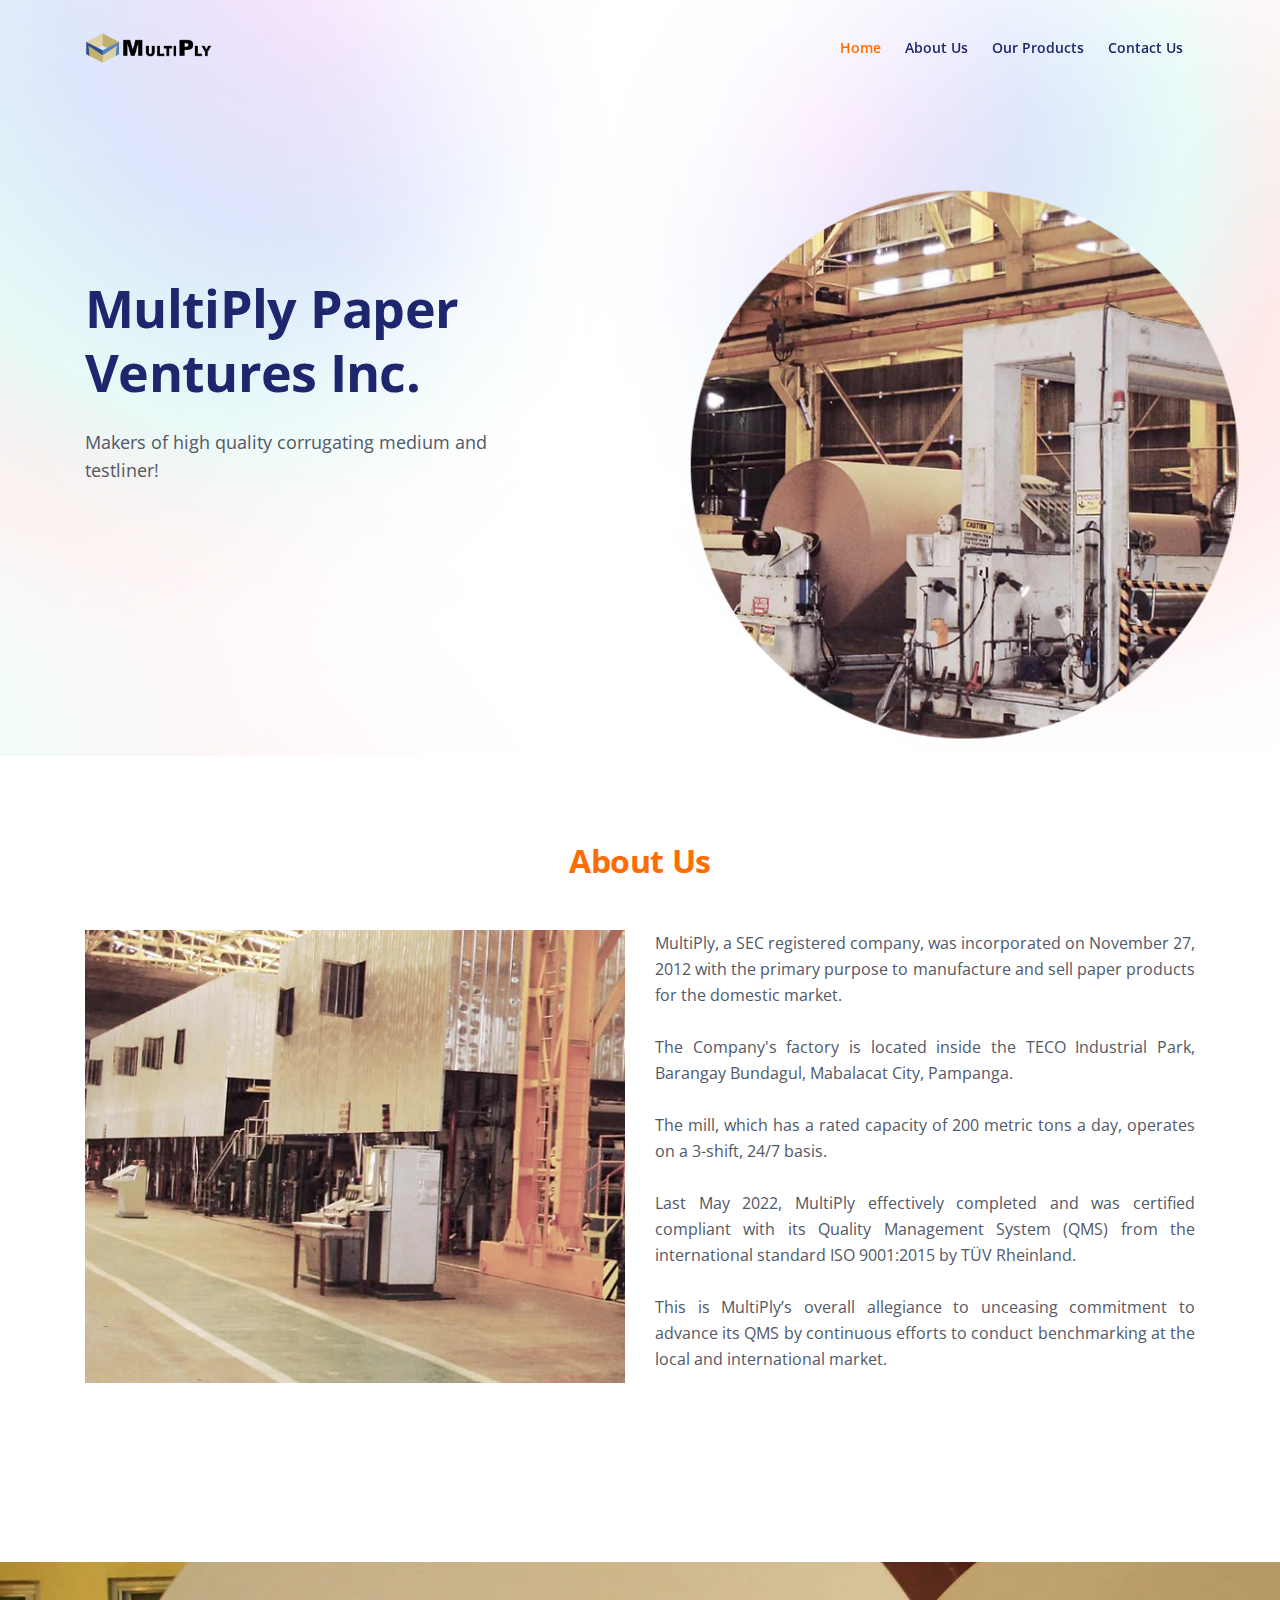
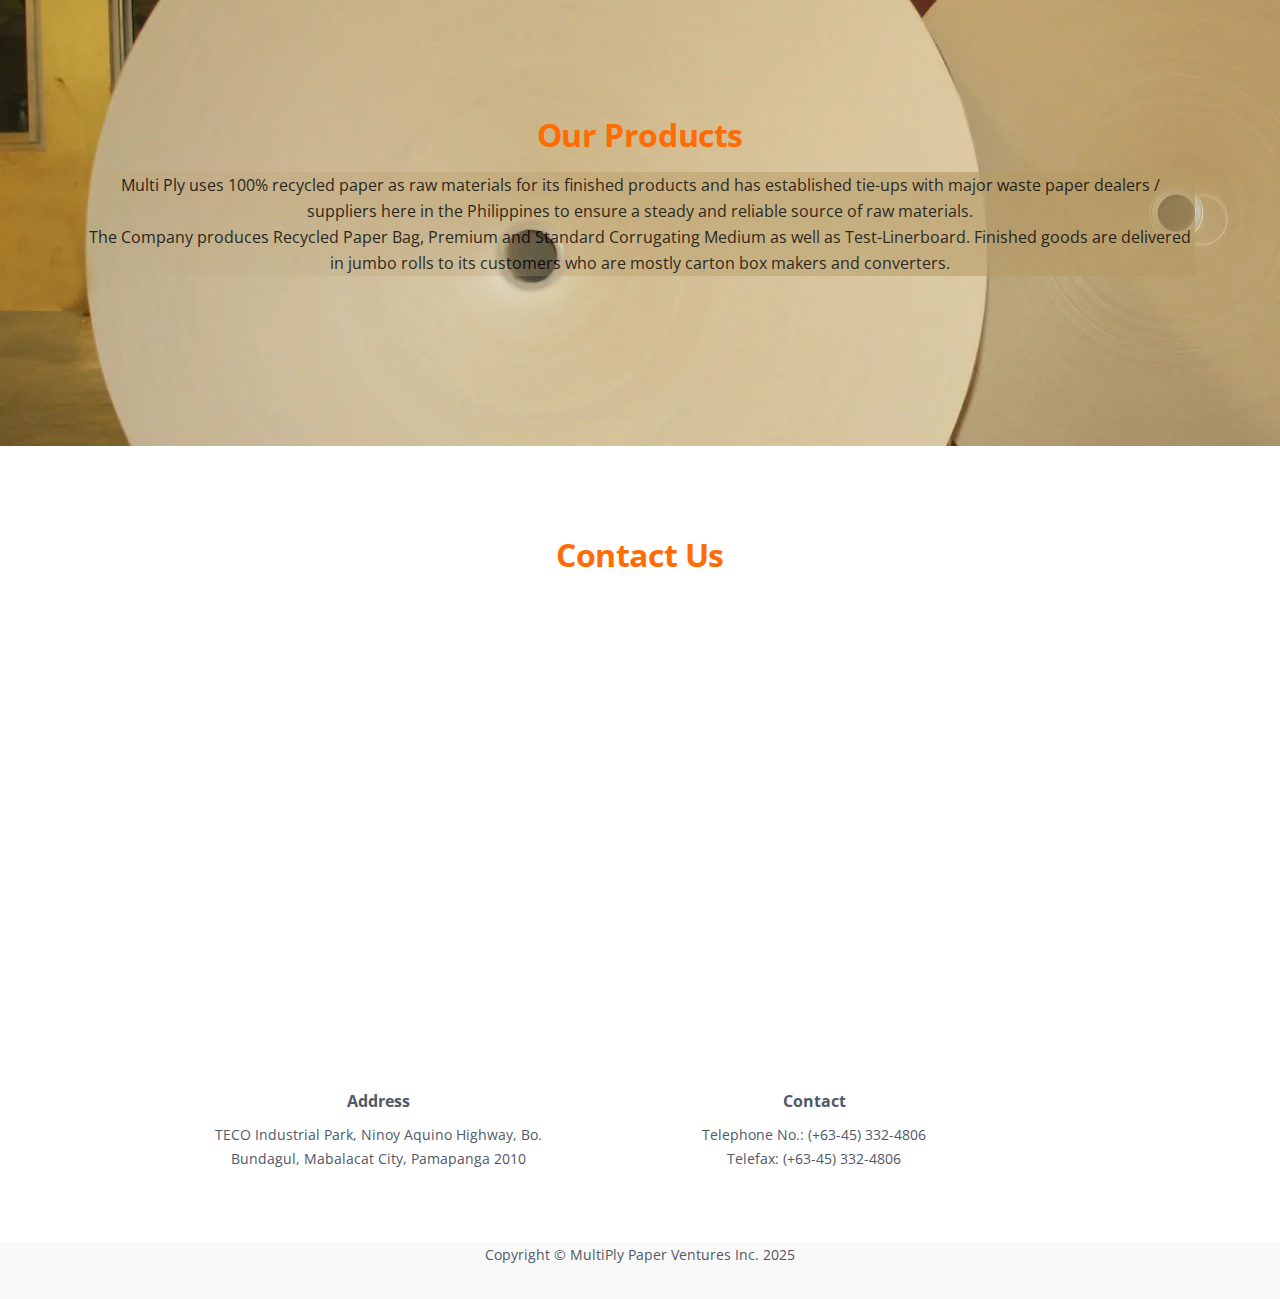
<file: index.html>
<!DOCTYPE html>
<html lang="en">
    <head>
        <meta charset="utf-8">
        <meta name="viewport" content="width=device-width, initial-scale=1, shrink-to-fit=no">
        
        <!-- SEO Meta Tags -->
        <meta name="description" content="MPPVI Website">
        <meta name="author" content="TECO ICTD">

        <!-- OG Meta Tags to improve the way the post looks when you share the page on Facebook, Twitter, LinkedIn -->
        <meta property="og:site_name" content="" /> <!-- website name -->
        <meta property="og:site" content="" /> <!-- website link -->
        <meta property="og:title" content=""/> <!-- title shown in the actual shared post -->
        <meta property="og:description" content="" /> <!-- description shown in the actual shared post -->
        <meta property="og:image" content="" /> <!-- image link, make sure it's jpg -->
        <meta property="og:url" content="" /> <!-- where do you want your post to link to -->
        <meta name="twitter:card" content="summary_large_image"> <!-- to have large image post format in Twitter -->

        <!-- Webpage Title -->
        <title>MultiPly Paper Ventures Inc.</title>
        
        <!-- Styles -->
        <link href="https://fonts.googleapis.com/css2?family=Open+Sans:ital,wght@0,400;0,600;0,700;1,400;1,600&display=swap" rel="stylesheet">
        <link href="css/bootstrap.css" rel="stylesheet">
        <link href="css/fontawesome-all.css" rel="stylesheet">
        <link href="css/swiper.css" rel="stylesheet">
        <link href="css/magnific-popup.css" rel="stylesheet">
        <link href="css/styles.css" rel="stylesheet">
        
        <!-- Favicon  -->
        <link rel="icon" href="images/ico.png">
    </head>
    <body data-spy="scroll" data-target=".fixed-top">
        
        <!-- Navigation -->
        <nav class="navbar navbar-expand-lg fixed-top navbar-light">
            <div class="container">
                
                <!-- Text Logo - Use this if you don't have a graphic logo -->
                <!-- <a class="navbar-brand logo-text page-scroll" href="index.html">Name</a> -->

                <!-- Image Logo -->
                <a class="navbar-brand logo-image" href="index.html"><img src="images/mppvi2.png" alt="alternative"></a> 

                <button class="navbar-toggler p-0 border-0" type="button" data-toggle="offcanvas">
                    <span class="navbar-toggler-icon"></span>
                </button>

                <div class="navbar-collapse offcanvas-collapse" id="navbarsExampleDefault">
                    <ul class="navbar-nav ml-auto">
                        <li class="nav-item">
                            <a class="nav-link page-scroll" href="#header">Home <span class="sr-only">(current)</span></a>
                        </li>
                        <li class="nav-item">
                            <a class="nav-link page-scroll" href="#intro">About Us</a>
                        </li>
                        <li class="nav-item">
                            <a class="nav-link page-scroll" href="#features">Our Products</a>
                        </li>
                        <li class="nav-item">
                            <a class="nav-link page-scroll" href="#details">Contact Us</a>
                        </li>
                        <!-- <li class="nav-item dropdown">
                            <a class="nav-link dropdown-toggle" href="#" id="dropdown01" data-toggle="dropdown" aria-haspopup="true" aria-expanded="false">Drop</a>
                            <div class="dropdown-menu" aria-labelledby="dropdown01">
                                <a class="dropdown-item page-scroll" href="article.html">Article Details</a>
                                <div class="dropdown-divider"></div>
                                <a class="dropdown-item page-scroll" href="terms.html">Terms Conditions</a>
                                <div class="dropdown-divider"></div>
                                <a class="dropdown-item page-scroll" href="privacy.html">Privacy Policy</a>
                            </div>
                        </li>-->
                    </ul>
                    <!-- <span class="nav-item">
                        <a class="btn-solid-sm page-scroll" href="sign-up.html">Start selling</a>
                    </span>  -->
                </div> <!-- end of navbar-collapse -->
            </div> <!-- end of container -->
        </nav> <!-- end of navbar -->
        <!-- end of navigation -->


        <!-- Header -->
        <header id="header" class="header">
            <div class="container">
                <div class="row">
                    <div class="col-lg-5">
                        <div class="text-container">
                            <h1 class="h1-large">MultiPly Paper Ventures Inc.</h1>
                            <p class="p-large">Makers of high quality corrugating medium and testliner!</p>
                            <!-- <a class="btn-solid-lg" href="sign-up.html">Sign up for free</a>
                            <a class="btn-outline-lg page-scroll" href="#intro">Discover</a> -->
                        </div> <!-- end of text-container -->
                    </div> <!-- end of col -->
                    <div class="col-lg-7">
                        <div class="image-container">
                            <img class="img-fluid" src="images/home.png" alt="alternative">
                        </div> <!-- end of image-container -->
                    </div> <!-- end of col -->
                </div> <!-- end of row -->
            </div> <!-- end of container -->
        </header> <!-- end of header -->
        <!-- end of header -->




        <!-- Introduction -->
        <div id="intro" class="basic-1">
            <div class="container">
                <h2 class="text-center" style="color: #ff6c02 !important;">About Us</h2>
                <div class="row mt-5">
                    <div class="col-lg-6">
                        <img class="img-fluid" src="images/about.png" alt="alternative">
                    </div> <!-- end of col -->
                    <div class="col-lg-6">
                        <div class="text-container mt-0" >
                            
                            <p style="text-align: justify;">MultiPly, a SEC registered company, was incorporated on November 27, 2012 with the primary purpose to manufacture and sell paper products for the domestic market. <br><br>
                            The Company's factory is located inside the TECO Industrial Park, Barangay Bundagul, Mabalacat City, Pampanga. <br><br>
                            The mill, which has a rated capacity of 200 metric tons a day, operates on a 3-shift, 24/7 basis. <br><br>
                            Last May 2022, MultiPly effectively completed and was certified compliant with its Quality Management System (QMS) from the international standard ISO 9001:2015 by TÜV Rheinland.  <br><br>
                            This is MultiPly’s overall allegiance to unceasing commitment to advance its QMS by continuous efforts to conduct benchmarking at the local and international market. </p>
                            <!-- <a class="btn-solid-reg" href="sign-up.html">Sign up</a> -->
                        </div> <!-- end of text-container -->
                    </div> <!-- end of col -->
                </div> <!-- end of row -->
            </div> <!-- end of container -->
        </div> <!-- end of basic-1 -->
        <!-- end of introduction -->


        <!-- Features -->
        <div id="features" class="cards-1">
            <div style="width: 100%; height: 100%; position:relative;top:0;left: 0;"></div>
            <div class="container">
                <div class="row">
                    <div class="col-lg-12 " style="color: #ff6c02 !important;">
                        <h2 class="h2-heading" style="color: #ff6c02 !important;">Our Products</h2>
                        <p class="p-heading" style="color: #000000 !important;background-image: linear-gradient(45deg, transparent, #b69b66);">Multi Ply uses 100% recycled paper as raw materials for its finished products and has established tie-ups
                            with major waste paper dealers / suppliers here in the Philippines to ensure a steady and reliable source of raw materials.
                        <br>
                        The Company produces Recycled Paper Bag, Premium and Standard Corrugating Medium as well as Test-Linerboard. 
                        Finished goods are delivered in jumbo rolls to its customers who are mostly carton box makers and converters.
                    </p>
                    </div> <!-- end of col -->
                </div> <!-- end of row -->
            </div> <!-- end of container -->
        </div> <!-- end of cards-1 -->
        <!-- end of features -->


        <!-- Details 1 -->
        <div id="details" class="footer" style="background: none !important;">
            <div class="container">
                <div class="row mb-4">
                    <div class="col-lg-12 text-center mb-4">
                        <h2 class="h2-heading"  style="color: #ff6c02 !important;">Contact Us</h2>
                        
                    </div> 
                    <div class="col-lg-12">
                        <iframe src="https://www.google.com/maps/embed?pb=!1m14!1m8!1m3!1d1924.8277667682044!2d120.60789800000002!3d15.232006!3m2!1i1024!2i768!4f13.1!3m3!1m2!1s0x3396ed2aa21b39d5%3A0xcce65c5449612455!2sMULTI%20PLY%20PAPER%20VENTURES%2C%20INC.!5e0!3m2!1sen!2sph!4v1678874151186!5m2!1sen!2sph" width="100%" height="450" style="border:0;" allowfullscreen="" loading="lazy" referrerpolicy="no-referrer-when-downgrade"></iframe>    
                    </div>
                </div> <!-- end of row -->
                <div class="row">
                    <div class="col-lg-12 text-center">
                        <div class="footer-col first">
                            <h6>Address</h6>
                            <p class="p-small">TECO Industrial Park, Ninoy Aquino Highway, Bo. Bundagul, Mabalacat City, Pamapanga 2010</p>
                        </div> <!-- end of footer-col -->
                        <div class="footer-col second">
                            <h6>Contact</h6>
                            <ul class="list-unstyled li-space-lg p-small">
                                <li>Telephone No.: (+63-45) 332-4806</li>
                                <li>Telefax: (+63-45) 332-4806</li>
                                <!-- <li>Mail: <a class="page-scroll" href="#header">Home</a>, <a class="page-scroll" href="#intro">Intro</a>, <a class="page-scroll" href="#features">Features</a>, <a class="page-scroll" href="#details">Details</a></li> -->
                            </ul>
                        </div> <!-- end of footer-col -->
                        <!-- <div class="footer-col third"> -->
                            <!-- <span class="fa-stack">
                                <a href="https://www.facebook.com/MultiPlyPaperCareers?mibextid=ZbWKwL">
                                    <i class="fas fa-circle fa-stack-2x"></i>
                                    <i class="fab fa-facebook-f fa-stack-1x"></i>
                                </a>
                            </span>
                            <span class="fa-stack">
                                <a href="#your-link">
                                    <i class="fas fa-circle fa-stack-2x"></i>
                                    <i class="fab fa-linkedin fa-stack-1x"></i>
                                </a>
                            </span>
                            <span class="fa-stack">
                                <a href="#your-link">
                                    <i class="fas fa-circle fa-stack-2x"></i>
                                    <i class="fab fa-pinterest-p fa-stack-1x"></i>
                                </a>
                            </span>
                            <span class="fa-stack">
                                <a href="#your-link">
                                    <i class="fas fa-circle fa-stack-2x"></i>
                                    <i class="fab fa-instagram fa-stack-1x"></i>
                                </a>
                            </span>
                            <p class="p-small">Nam aliquam sem et tortor cons <a href="mailto:contact@site.com"><strong>contact@site.com</strong></a></p> -->
                        <!-- </div>  -->
                        <!-- end of footer-col -->
                    </div>
                </div> <!-- end of row -->
            </div> <!-- end of container -->
        </div> <!-- end of cards-1 -->
        <!-- end of details 1 -->




        <!-- Copyright -->
        <div class="copyright">
            <div class="container">
                <div class="row">
                    <div class="col-lg-12">
                        <p class="p-small">Copyright © MultiPly Paper Ventures Inc. 2025</p>
                    </div> <!-- end of col -->
                </div> <!-- enf of row -->
            </div> <!-- end of container -->
        </div> <!-- end of copyright --> 
        <!-- end of copyright -->
        
            
        <!-- Scripts -->
        <script src="js/jquery.min.js"></script> <!-- jQuery for Bootstrap's JavaScript plugins -->
        <script src="js/bootstrap.min.js"></script> <!-- Bootstrap framework -->
        <script src="js/jquery.easing.min.js"></script> <!-- jQuery Easing for smooth scrolling between anchors -->
        <script src="js/jquery.magnific-popup.js"></script> <!-- Magnific Popup for lightboxes -->
        <script src="js/swiper.min.js"></script> <!-- Swiper for image and text sliders -->
        <script src="js/scripts.js"></script> <!-- Custom scripts -->
    </body>
</html>
</file>
<file: css/styles.css>
/* Description: Master CSS file */

/*****************************************
Table Of Contents:
- General Styles
- Navigation
- Header
- Customers
- Introduction
- Features
- Details 1
- Details Lightbox
- Details 2
- Details 3
- Testimonials
- Newsletter
- Footer
- Copyright
- Back To Top Button
- Extra pages
- Media Queries
******************************************/

/*****************************************
Colors:
- Buttons - orange #ff6c02
- Headings text - navy blue #1e266d
- Body text - dark gray #515867
- Backgrounds - light gray #f9f9f9
******************************************/


/**************************/
/*     General Styles     */
/**************************/
body,
html {
    width: 100%;
	height: 100%;
}

body, p {
	color: #515867; 
	font: 400 1rem/1.625rem "Open Sans", sans-serif;
}

h1 {
	color: #1e266d;
	font-weight: 700;
	font-size: 2.5rem;
	line-height: 3.125rem;
	letter-spacing: -0.5px;
}

h2 {
	color: #1e266d;
	font-weight: 700;
	font-size: 2rem;
	line-height: 2.625rem;
	letter-spacing: -0.4px;
}

h3 {
	color: #1e266d;
	font-weight: 700;
	font-size: 1.75rem;
	line-height: 2.375rem;
	letter-spacing: -0.4px;
}

h4 {
	color: #1e266d;
	font-weight: 700;
	font-size: 1.5rem;
	line-height: 2.125rem;
	letter-spacing: -0.4px;
}

h5 {
	color: #1e266d;
	font-weight: 700;
	font-size: 1.25rem;
	line-height: 1.75rem;
}

h6 {
	color: #1e266d;
	font-weight: 700;
	font-size: 1rem;
	line-height: 1.5rem;
}

.h1-large {
	font-size: 2.75rem;
	line-height: 3.5rem;
	letter-spacing: -0.7px;
}

.p-large {
	font-size: 1.125rem;
	line-height: 1.75rem;
}

.p-small {
	font-size: 0.875rem;
	line-height: 1.5rem;
}

.testimonial-text {
	font-style: italic;
}

.testimonial-author {
	font-weight: 600;
	font-size: 1rem;
	line-height: 1.5rem;
}

/* .li-space-lg li {
	margin-bottom: 0.5rem;
} */

a {
	color: #515867;
	text-decoration: underline;
}

a:hover {
	color: #515867;
	text-decoration: underline;
}

.no-line {
	text-decoration: none;
}

.no-line:hover {
	text-decoration: none;
}

.read-more {
	font-weight: 600;
	font-size: 0.875rem;
	line-height: 1.5rem;
}

.read-more .fas {
	margin-left: 0.625rem;
	font-size: 1rem;
	vertical-align: -8%;
}

.blue {
	color: #1d79fb;
}

.bg-gray {
	background-color: #f9f9f9;
}

.section-divider {
	display: inline-block;
	width: 100%;
	height: 1px;
	border: none;
	background-color: #d0dae2;
}

.section-title {
	display: inline-block;
	margin-bottom: 0.75rem;
	padding: 0.375rem 1.25rem;
	border-radius: 20px;
	background-color: #fff0e2;
	color: #ff6c02;
	font-weight: 600;
	font-size: 0.75rem;
	line-height: 1.125rem;
}

.btn-solid-reg {
	display: inline-block;
	padding: 1.375rem 2.25rem 1.375rem 2.25rem;
	border: 1px solid #ff6c02;
	border-radius: 32px;
	background-color: #ff6c02;
	color: #ffffff;
	font-weight: 600;
	font-size: 0.875rem;
	line-height: 0;
	text-decoration: none;
	transition: all 0.2s;
}

.btn-solid-reg:hover {
	border: 1px solid #ff6c02;
	background-color: transparent;
	color: #ff6c02; /* needs to stay here because of the color property of a tag */
	text-decoration: none;
}

.btn-solid-lg {
	display: inline-block;
	padding: 1.625rem 2.625rem 1.625rem 2.625rem;
	border: 1px solid #ff6c02;
	border-radius: 32px;
	background-color: #ff6c02;
	color: #ffffff;
	font-weight: 600;
	font-size: 0.875rem;
	line-height: 0;
	text-decoration: none;
	transition: all 0.2s;
}

.btn-solid-lg:hover {
	border: 1px solid #ff6c02;
	background-color: transparent;
	color: #ff6c02; /* needs to stay here because of the color property of a tag */
	text-decoration: none;
}

.btn-solid-sm {
	display: inline-block;
	padding: 1rem 1.5rem 1rem 1.5rem;
	border: 1px solid #ff6c02;
	border-radius: 32px;
	background-color: #ff6c02;
	color: #ffffff;
	font-weight: 600;
	font-size: 0.875rem;
	line-height: 0;
	text-decoration: none;
	transition: all 0.2s;
}

.btn-solid-sm:hover {
	border: 1px solid #ff6c02;
	background-color: transparent;
	color: #ff6c02;
	text-decoration: none;
}

.btn-outline-reg {
	display: inline-block;
	padding: 1.375rem 2.25rem 1.375rem 2.25rem;
	border: 1px solid #ff6c02;
	border-radius: 32px;
	background-color: transparent;
	color: #ff6c02;
	font-weight: 600;
	font-size: 0.875rem;
	line-height: 0;
	text-decoration: none;
	transition: all 0.2s;
}

.btn-outline-reg:hover {
	background-color: #ff6c02;
	color: #ffffff;
	text-decoration: none;
}

.btn-outline-lg {
	display: inline-block;
	padding: 1.625rem 2.625rem 1.625rem 2.625rem;
	border: 1px solid #ff6c02;
	border-radius: 32px;
	background-color: transparent;
	color: #ff6c02;
	font-weight: 600;
	font-size: 0.875rem;
	line-height: 0;
	text-decoration: none;
	transition: all 0.2s;
}

.btn-outline-lg:hover {
	background-color: #ff6c02;
	color: #ffffff;
	text-decoration: none;
}

.btn-outline-sm {
	display: inline-block;
	padding: 1rem 1.5rem 1rem 1.5rem;
	border: 1px solid #ff6c02;
	border-radius: 32px;
	background-color: transparent;
	color: #ff6c02;
	font-weight: 600;
	font-size: 0.875rem;
	line-height: 0;
	text-decoration: none;
	transition: all 0.2s;
}

.btn-outline-sm:hover {
	background-color: #ff6c02;
	color: #ffffff;
	text-decoration: none;
}

.form-group {
	position: relative;
	margin-bottom: 1.25rem;
}

.label-control {
	position: absolute;
	top: 0.875rem;
	left: 1.625rem;
	color: #7d838a;
	opacity: 1;
	font-size: 0.875rem;
	line-height: 1.375rem;
	cursor: text;
	transition: all 0.2s ease;
}

.form-control-input:focus + .label-control,
.form-control-input.notEmpty + .label-control,
.form-control-textarea:focus + .label-control,
.form-control-textarea.notEmpty + .label-control {
	top: 0.125rem;
	color: #515867;
	opacity: 1;
	font-size: 0.75rem;
	font-weight: 700;
}

.form-control-input,
.form-control-select {
	display: block; /* needed for proper display of the label in Firefox, IE, Edge */
	width: 100%;
	padding-top: 1.125rem;
	padding-bottom: 0.125rem;
	padding-left: 1.625rem;
	border: 1px solid #cbcbd1;
	border-radius: 32px;
	background-color: #ffffff;
	color: #515867;
	font-size: 0.875rem;
	line-height: 1.875rem;
	transition: all 0.2s;
	-webkit-appearance: none; /* removes inner shadow on form inputs on ios safari */
}

.form-control-select {
	padding-top: 0.5rem;
	padding-bottom: 0.5rem;
	height: 3.25rem;
	color: #7d838a;
}

select {
    /* you should keep these first rules in place to maintain cross-browser behavior */
    -webkit-appearance: none;
	-moz-appearance: none;
	-ms-appearance: none;
    -o-appearance: none;
    appearance: none;
    background-image: url('../images/down-arrow.png');
    background-position: 96% 50%;
    background-repeat: no-repeat;
    outline: none;
}

.form-control-textarea {
	display: block; /* used to eliminate a bottom gap difference between Chrome and IE/FF */
	width: 100%;
	height: 14rem; /* used instead of html rows to normalize height between Chrome and IE/FF */
	padding-top: 1.5rem;
	padding-left: 1.5rem;
	border: 1px solid #cbcbd1;
	border-radius: 2px;
	background-color: #ffffff;
	color: #515867;
	font-size: 0.875rem;
	line-height: 1.5rem;
	transition: all 0.2s;
}

.form-control-input:focus,
.form-control-select:focus,
.form-control-textarea:focus {
	border: 1px solid #a1a1a1;
	outline: none; /* Removes blue border on focus */
}

.form-control-input:hover,
.form-control-select:hover,
.form-control-textarea:hover {
	border: 1px solid #a1a1a1;
}

.checkbox {
	font-size: 0.75rem;
	line-height: 1.25rem;
}

input[type='checkbox'] {
	vertical-align: -10%;
	margin-right: 0.5rem;
}

.form-control-submit-button {
	display: inline-block;
	width: 100%;
	height: 3.25rem;
	border: 1px solid #ff6c02;
	border-radius: 32px;
	background-color: #ff6c02;
	color: #ffffff;
	font-weight: 600;
	font-size: 0.875rem;
	line-height: 0;
	cursor: pointer;
	transition: all 0.2s;
}

.form-control-submit-button:hover {
	border: 1px solid #ff6c02;
	background-color: transparent;
	color: #ff6c02;
}

/* Fade-move Animation For Details Lightbox - Magnific Popup */
/* at start */
.my-mfp-slide-bottom .zoom-anim-dialog {
	opacity: 0;
	transition: all 0.2s ease-out;
	-webkit-transform: translateY(-1.25rem) perspective(37.5rem) rotateX(10deg);
	-ms-transform: translateY(-1.25rem) perspective(37.5rem) rotateX(10deg);
	transform: translateY(-1.25rem) perspective(37.5rem) rotateX(10deg);
}

/* animate in */
.my-mfp-slide-bottom.mfp-ready .zoom-anim-dialog {
	opacity: 1;
	-webkit-transform: translateY(0) perspective(37.5rem) rotateX(0); 
	-ms-transform: translateY(0) perspective(37.5rem) rotateX(0); 
	transform: translateY(0) perspective(37.5rem) rotateX(0); 
}

/* animate out */
.my-mfp-slide-bottom.mfp-removing .zoom-anim-dialog {
	opacity: 0;
	-webkit-transform: translateY(-0.625rem) perspective(37.5rem) rotateX(10deg); 
	-ms-transform: translateY(-0.625rem) perspective(37.5rem) rotateX(10deg); 
	transform: translateY(-0.625rem) perspective(37.5rem) rotateX(10deg); 
}

/* dark overlay, start state */
.my-mfp-slide-bottom.mfp-bg {
	opacity: 0;
	transition: opacity 0.2s ease-out;
}

/* animate in */
.my-mfp-slide-bottom.mfp-ready.mfp-bg {
	opacity: 0.8;
}
/* animate out */
.my-mfp-slide-bottom.mfp-removing.mfp-bg {
	opacity: 0;
}
/* end of fade-move animation for details lightbox - magnific popup */


/**********************/
/*     Navigation     */
/**********************/
.navbar {
	border-bottom: 1px solid #e3e8ec;
	background-color: #ffffff;
	font-weight: 600;
	font-size: 0.875rem;
	line-height: 0.875rem;
}

.navbar .navbar-brand {
	padding-top: 0.25rem;
	padding-bottom: 0.25rem;
}

.navbar .logo-image img {
    width: 129px;
	height: 32px;
}

.navbar .logo-text {
	color: #1e266d;
	font-weight: 700;
	font-size: 2rem;
	line-height: 1rem;
	text-decoration: none;
}

.offcanvas-collapse {
	position: fixed;
	top: 3.25rem; /* adjusts the height between the top of the page and the offcanvas menu */
	bottom: 0;
	left: 100%;
	width: 100%;
	padding-right: 1rem;
	padding-left: 1rem;
	overflow-y: auto;
	visibility: hidden;
	background-color: #ffffff;
	transition: visibility .3s ease-in-out, -webkit-transform .3s ease-in-out;
	transition: transform .3s ease-in-out, visibility .3s ease-in-out;
	transition: transform .3s ease-in-out, visibility .3s ease-in-out, -webkit-transform .3s ease-in-out;
}

.offcanvas-collapse.open {
	visibility: visible;
	-webkit-transform: translateX(-100%);
	transform: translateX(-100%);
}

.navbar .navbar-nav {
	margin-top: 0.75rem;
	margin-bottom: 0.5rem;
}

.navbar .nav-item .nav-link {
	padding-top: 0.625rem;
	padding-bottom: 0.625rem;
	color: #1e266d;
	text-decoration: none;
	transition: all 0.2s ease;
}

.navbar .nav-item.dropdown.show .nav-link,
.navbar .nav-item .nav-link:hover,
.navbar .nav-item .nav-link.active {
	color: #ff6c02;
}

/* Dropdown Menu */
.navbar .dropdown .dropdown-menu {
	animation: fadeDropdown 0.2s; /* required for the fade animation */
}

@keyframes fadeDropdown {
    0% {
        opacity: 0;
    }

    100% {
        opacity: 1;
	}
}

.navbar .dropdown-menu {
	margin-top: 0.5rem;
	margin-bottom: 0.5rem;
	border: none;
	background-color: #ffffff;
}

.navbar .dropdown-item {
	padding-top: 0.5rem;
	padding-bottom: 0.5rem;
	color: #1e266d;
	font-weight: 600;
	font-size: 0.875rem;
	line-height: 0.875rem;
	text-decoration: none;
}

.navbar .dropdown-item:hover {
	background-color: #ffffff;
	color: #ff6c02;
}

.navbar .dropdown-divider {
	width: 100%;
	height: 1px;
	margin: 0.5rem auto 0.5rem auto;
	border: none;
	background-color: #e7e7e7;
}
/* end of dropdown menu */

.navbar .nav-item .btn-solid-sm {
	margin-top: 0.125rem;
	border: 1px solid #1e266d;
	background-color: #1e266d;
}

.navbar .nav-item .btn-solid-sm:hover {
	background-color: transparent;
	color: #1e266d;
}

.navbar .navbar-toggler {
	padding: 0;
	border: none;
	font-size: 1.25rem;
}


/*****************/
/*    Header     */
/*****************/
.header {
	padding-top: 7rem;
	padding-bottom: 2.5rem;
	background: url('../images/header-background.png') center center no-repeat;
	background-size: cover;
	text-align: center;
}

.header .text-container {
	margin-bottom: 4rem;
}

.header .h1-large {
	margin-bottom: 1.5rem;
}

.header .p-large {
	margin-bottom: 2rem;
}

.header .btn-solid-lg {
	margin-right: 0.5rem;
	margin-bottom: 0.75rem;
}


/********************/
/*    Customers     */
/********************/
.slider-1 {
	padding-top: 3.5rem;
	padding-bottom: 3rem;
	text-align: center;
}

.slider-1 h4 {
	margin-bottom: 0.25rem;
	color: #222222;
}

.slider-1 .section-divider {
	margin-bottom: 1rem;
}

.slider-1 .slider-container {
	margin-bottom: 0.5rem;
	padding: 1rem 0;
}


/************************/
/*     Introduction     */
/************************/
.basic-1 {
	padding-top: 5.25rem;
	padding-bottom: 10rem;
}

.basic-1 img {
	margin-bottom: 3.5rem;
}

.basic-1 h2 {
	margin-bottom: 1.5rem;
}

.basic-1 p {
	margin-bottom: 1.875rem;
}


/********************/
/*     Features     */
/********************/
.cards-1 {
	padding-top: 9.5rem;
	padding-bottom: 6.625rem;
	background-color: #cab693;
	background-image: url('../images/products.jpg');
	background-repeat: no-repeat;
	
  /* -webkit-filter: blur(8px);
  filter: blur(8px); */
	
}


.cards-1 .h2-heading {
	margin-bottom: 1rem;
	color: #ffffff;
	text-align: center;
}

.cards-1 .p-heading {
	margin-bottom: 4rem;
	color: #ffffff;
	opacity: 0.8;
	text-align: center;
}

.cards-1 .card {
	margin-bottom: 3rem;
	background-color: transparent;
}

.cards-1 .card-icon-wrapper {
	padding-left: 2rem;
	border-left: 1px solid #ff6c02;
}

.cards-1 .card-icon {
	width: 74px;
	height: 74px;
	border-radius: 50%;
	background-color: #3232a0;
	text-align: center;
}

.cards-1 .card-icon .fas,
.cards-1 .card-icon .far {
	color: #ff6c02;
	font-size: 2rem;
	line-height: 4.625rem;
}

.cards-1 .card-body {
	padding: 0 0 0 2rem;
}

.cards-1 .card-title {
	margin-top: 1.75rem;
	color: #ffffff;
	font-weight: 600;
}

.cards-1 .card-body p {
	margin-bottom: 1.25rem;
	color: #ffffff;
	opacity: 0.8;
}

.cards-1 .read-more {
	color: #ffffff;
}

.cards-1 .read-more .fas {
	color: #ffffff;
}


/*********************/
/*     Details 1     */
/*********************/
.basic-2 {
	padding-top: 9.25rem;
	padding-bottom: 5rem;
	background: url('../images/details-1-background.png') center center no-repeat;
	background-size: cover;
}

.basic-2 h2 {
	margin-bottom: 1.5rem;
}

.basic-2 .intro {
	margin-bottom: 9.5rem;
}

.basic-2 .image-container {
	margin-bottom: 3.75rem;
}

.basic-2 .text-container p {
	margin-bottom: 1.75rem;
}


/****************************/
/*     Details Lightbox     */
/****************************/
.lightbox-basic {
	position: relative;
	max-width: 1150px;
	margin: 2.5rem auto;
	padding: 3rem 1rem;
	background-color: #ffffff;
	text-align: left;
}

.lightbox-basic .image-container {
	margin-bottom: 3rem;
	text-align: center;
}

.lightbox-basic .image-container img {
	border-radius: 8px;
}

.lightbox-basic h3 {
	margin-bottom: 0.5rem;
}

.lightbox-basic hr {
	width: 44px;
	margin-top: 0.125rem;
	margin-bottom: 1rem;
	margin-left: 0;
	height: 2px;
	border: none;
	background-color: #ff6c02;
}

.lightbox-basic h4 {
	margin-top: 1.75rem;
	margin-bottom: 0.625rem;
}

.lightbox-basic .list-unstyled {
	margin-bottom: 1.5rem;
}

.lightbox-basic .list-unstyled .fas {
	font-size: 0.75rem;
	line-height: 1.75rem;
}

.lightbox-basic .list-unstyled .media-body {
	margin-left: 0.375rem;
}

.lightbox-basic .list-unstyled {
	margin-bottom: 1.5rem;
}

/* Action Button */
.lightbox-basic .btn-solid-reg.mfp-close {
	position: relative;
	width: auto;
	height: auto;
	border-color: #ff6c02;
	background-color: #ff6c02;
	color: #ffffff;
	opacity: 1;
	font-weight: 600;
	font-family: "Open Sans";
}

.lightbox-basic .btn-solid-reg.mfp-close:hover {
	background-color: transparent;
	color: #ff6c02;
}
/* end of action Button */

/* Back Button */
.lightbox-basic .btn-outline-reg.mfp-close.as-button {
	position: relative;
	display: inline-block;
	width: auto;
	height: auto;
	margin-left: 0.375rem;
	padding: 1.375rem 2.25rem 1.375rem 2.25rem;
	border: 1px solid #ff6c02;
	background-color: transparent;
	color: #ff6c02;
	opacity: 1;
	font-family: "Open Sans";
}

.lightbox-basic .btn-outline-reg.mfp-close.as-button:hover {
	background-color: #ff6c02;
	color: #ffffff;
}
/* end of back button */

/* Close X Button */
.lightbox-basic button.mfp-close.x-button {
	position: absolute;
	top: -2px;
	right: -2px;
	width: 44px;
	height: 44px;
	color: #555555;
}
/* end of close x button */


/*********************/
/*     Details 2     */
/*********************/
.basic-3 {
	padding-top: 5rem;
	padding-bottom: 5rem;
}

.basic-3 .text-container {
	margin-bottom: 3.75rem;
}

.basic-3 h2 {
	margin-bottom: 1.5rem;
}

.basic-3 .list-unstyled .fas {
	font-size: 0.375rem;
	line-height: 1.625rem;
}

.basic-3 .list-unstyled .media-body {
	margin-left: 0.5rem;
}


/*********************/
/*     Details 3     */
/*********************/
.basic-4 {
	padding-top: 5rem;
	padding-bottom: 9.5rem;
	background: url('../images/details-3-background.png') center center no-repeat;
	background-size: cover;
}

.basic-4 h2 {
	margin-bottom: 1.5rem;
}

.basic-4 .image-container {
	margin-bottom: 3.5rem;
}

.basic-4 p {
	margin-bottom: 1.75rem;
}


/************************/
/*     Testimonials     */
/************************/
.slider-2 {
	padding-top: 9.25rem;
	padding-bottom: 10rem;
	background-color: #040470;
}

.slider-2 .h2-heading {
	margin-bottom: 1rem;
	color: #ffffff;
	text-align: center;
}

.slider-2 .p-heading {
	margin-bottom: 4rem;
	color: #ffffff;
	opacity: 0.8;
	text-align: center;
}

.slider-2 .slider-container {
	position: relative;
}

.slider-2 .swiper-container {
	position: static;
	width: 86%;
}

.slider-2 .swiper-button-prev:focus,
.slider-2 .swiper-button-next:focus {
	/* even if you can't see it chrome you can see it on mobile device */
	outline: none;
}

.slider-2 .swiper-button-prev {
	left: -14px;
	background-image: url("data:image/svg+xml;charset=utf-8,%3Csvg%20xmlns%3D'http%3A%2F%2Fwww.w3.org%2F2000%2Fsvg'%20viewBox%3D'0%200%2028%2044'%3E%3Cpath%20d%3D'M0%2C22L22%2C0l2.1%2C2.1L4.2%2C22l19.9%2C19.9L22%2C44L0%2C22L0%2C22L0%2C22z'%20fill%3D'%23ffffff'%2F%3E%3C%2Fsvg%3E");
	background-size: 18px 28px;
}

.slider-2 .swiper-button-next {
	right: -14px;
	background-image: url("data:image/svg+xml;charset=utf-8,%3Csvg%20xmlns%3D'http%3A%2F%2Fwww.w3.org%2F2000%2Fsvg'%20viewBox%3D'0%200%2028%2044'%3E%3Cpath%20d%3D'M27%2C22L27%2C22L5%2C44l-2.1-2.1L22.8%2C22L2.9%2C2.1L5%2C0L27%2C22L27%2C22z'%20fill%3D'%23ffffff'%2F%3E%3C%2Fsvg%3E");
	background-size: 18px 28px;
}

.slider-2 .card {
	border: none;
	border-radius: 14px;
}

.slider-2 .card-body {
	padding: 2.5rem 1.75rem;
}

.slider-2 .testimonial-text {
	margin-bottom: 1.875rem;
	font-style: italic;
	font-size: 1.125rem;
	line-height: 1.75rem;
}

.slider-2 .testimonial-image {
	display: inline-block;
	width: 70px;
	margin-bottom: 0.875rem;
	border-radius: 50%;
}

.slider-2 .testimonial-author {
	margin-bottom: 0.125rem;
	color: #222222;
	font-weight: 700;
	font-size: 1.125rem;
}


/**********************/
/*     Newsletter     */
/**********************/
.form-1 {
	padding-top: 9.5rem;
	padding-bottom: 8.5rem;
	text-align: center;
}

.form-1 .h2-heading {
	margin-bottom: 0.75rem;
}

.form-1 .p-heading {
	margin-bottom: 3rem;
}

.form-1 .label-control {
	left: 2.125rem;
}

.form-1 .form-control-input {
	padding-top: 1.25rem;
	padding-bottom: 0.25rem;
	padding-left: 2rem;
	border-radius: 32px;
	background-color: #ffffff;
}

.form-1 .form-control-submit-button {
	height: 3.5rem;
}

.form-1 .label-control {
	top: 1rem;
}


/******************/
/*     Footer     */
/******************/
.footer {
	padding-top: 5.5rem;
	padding-bottom: 1.5rem;
	background-color: #f9f9f9;
}

.footer a {
	text-decoration: none;
}

.footer .footer-col {
	margin-bottom: 3rem;
}

.footer h6 {
	margin-bottom: 0.625rem;
	color: #515867;
}

/* .footer .li-space-lg li {
	margin-bottom: 0.375rem;
} */

.footer .footer-col.third .fa-stack {
	width: 2em;
	margin-bottom: 1.25rem;
	margin-right: 0.375rem;
	font-size: 1.375rem;
}

.footer .footer-col.third .fa-stack .fa-stack-2x {
	color: #ffffff;
	transition: all 0.2s ease;
}

.footer .footer-col.third .fa-stack .fa-stack-1x {
    color: #515867;
	transition: all 0.2s ease;
}

.footer .footer-col.third .fa-stack:hover .fa-stack-2x {
    color: #515867;
}

.footer .footer-col.third .fa-stack:hover .fa-stack-1x {
	color: #ffffff;
}


/*********************/
/*     Copyright     */
/*********************/
.copyright {
	padding-bottom: 1rem;
	background-color: #f9f9f9;
	text-align: center;
}

.copyright p,
.copyright a {
	text-decoration: none;
}


/******************************/
/*     Back To Top Button     */
/******************************/
a.back-to-top {
	position: fixed;
	z-index: 999;
	right: 12px;
	bottom: 12px;
	display: none;
	width: 42px;
	height: 42px;
	border-radius: 30px;
	background: #515867 url("../images/up-arrow.png") no-repeat center 47%;
	background-size: 18px 18px;
	text-indent: -9999px;
}

a:hover.back-to-top {
	background-color: #1e266d;
}


/***********************/
/*     Extra Pages     */
/***********************/
.ex-header {
	padding-top: 8.5rem;
	padding-bottom: 4rem;
	background-color: #f9f9f9;
}

.ex-basic-1 .list-unstyled .fas {
	font-size: 0.375rem;
	line-height: 1.625rem;
}

.ex-basic-1 .list-unstyled .media-body {
	margin-left: 0.5rem;
}

.ex-basic-1 .text-box {
	padding: 1.25rem 1.25rem 0.5rem 1.25rem;
	background-color: #f9f9f9;
}

.ex-cards-1 .card {
	border: none;
	background-color: transparent;
}

.ex-cards-1 .card .fa-stack {
	width: 2em;
	font-size: 1.125rem;
}

.ex-cards-1 .card .fa-stack-2x {
	color: #ff6c02;
}

.ex-cards-1 .card .fa-stack-1x {
	color: #ffffff;
	font-weight: 700;
	line-height: 2.125rem;
}

.ex-cards-1 .card .list-unstyled .media-body {
	margin-left: 0.75rem;
}

.ex-cards-1 .card .list-unstyled .media-body h5 {
	margin-top: 0.125rem;
	margin-bottom: 0.375rem;
}

.ex-form-1 .text-box {
	padding: 2.5rem 1.5rem 1.5rem 1.75rem;
	border-radius: 10px;
	background-color: #f9f9f9;
}


/*************************/
/*     Media Queries     */
/*************************/	
/* Min-width 768px */
@media (min-width: 768px) {

	/* Header */
	.header .btn-solid-lg {
		margin-bottom: 0;
	}
	/* end of header */


	/* Newsletter */
	.form-1 .form-group {
		max-width: 20rem;
		display: inline-block;
		vertical-align: top;
	}
	
	.form-1 .form-control-input {
		width: 20rem;
		border-top-right-radius: 0;
		border-bottom-right-radius: 0;
	}

	.form-1 .form-control-submit-button {
		width: 9rem;
		margin-left: -0.375rem;
		border-top-left-radius: 0;
		border-bottom-left-radius: 0;
	}
	/* end of newsletter */


	/* Extra Pages */
	.ex-basic-1 .text-box {
		padding: 1.75rem 2rem 0.875rem 2rem;
	}
	/* end of extra pages */
}
/* end of min-width 768px */


/* Min-width 992px */
@media (min-width: 992px) {
	
	/* General Styles */
	.h2-heading {
		width: 35.25rem;
		margin-right: auto;
		margin-left: auto;
	}

	.p-heading {
		/* width: 34rem; */
		margin-right: auto;
		margin-left: auto;
	}
	/* end of general styles */


	/* Navigation */
	.navbar {
		padding-top: 1.75rem;
		background-color: transparent;
		border-bottom: none;
		transition: all 0.2s;
	}

	.navbar.top-nav-collapse {
		padding-top: 0.5rem;
		padding-bottom: 0.5rem;
		border-bottom: 1px solid #e3e8ec;
		background-color: #ffffff;
	}

	.offcanvas-collapse {
		position: static;
		top: auto;
		bottom: auto;
		left: auto;
		width: auto;
		padding-right: 0;
		padding-left: 0;
		background-color: transparent;
		overflow-y: visible;
		visibility: visible;
	}

	.offcanvas-collapse.open {
		-webkit-transform: none;
		transform: none;
	}

	.navbar .navbar-nav {
		margin-top: 0;
		margin-bottom: 0;
	}
	
	.navbar .nav-item .nav-link {
		padding-right: 0.75rem;
		padding-left: 0.75rem;
	}

	.navbar .dropdown-menu {
		margin-top: 0.25rem;
		box-shadow: 0 3px 3px 1px rgba(0, 0, 0, 0.05);
	}

	.navbar .dropdown-divider {
		width: 90%;
	}

	.navbar .nav-item .btn-solid-sm {
		margin-top: 0;
		margin-left: 1rem;
	}
	/* end of navigation */


	/* Header */
	.header {
		padding-top: 10rem;
		padding-bottom: 7rem;
		text-align: left;
	}

	.header .text-container {
		margin-top: 3.5rem;
	}
	/* end of header */


	/* Customers */
	.slider-1 {
		padding-top: 5rem;
	}
	/* end of customers */


	/* Introduction */
	.basic-1 img {
		margin-bottom: 0;
	}

	.basic-1 .text-container {
		margin-top: 3rem;
	}
	/* end of introduction */


	/* Features */
	.cards-1 .card {
		display: inline-block;
		width: 290px;
		vertical-align: top;
	}
	
	.cards-1 .card:nth-of-type(3n+2) {
		margin-right: 1.5rem;
		margin-left: 1.5rem;
	}
	/* end of features */


	/* Details 1 */
	.basic-2 .image-container {
		margin-bottom: 0;
	}

	.basic-2 .text-container {
		margin-top: 3.75rem;
	}

	.basic-2 h2 {
		margin-right: 2rem;
	}
	/* end of details 1 */


	/* Details Lightbox */
	.lightbox-basic {
		padding: 3rem 3rem;
	}

	.lightbox-basic .image-container {
		margin-bottom: 0;
		text-align: left;
	}
	/* end of details lightbox */


	/* Details 2 */
	.basic-3 .text-container {
		margin-bottom: 0;
	}
	/* end of details 2 */


	/* Details 3 */
	.basic-4 .image-container {
		margin-bottom: 0;
	}

	.basic-4 .text-container {
		margin-top: 3.5rem;
	}
	/* end of details 3 */


	/* Testimonials */
	.slider-2 .swiper-container {
		width: 90%;
	}

	.slider-2 .swiper-button-prev {
		left: 0;
		width: 22px;
		background-size: 22px 34px;
	}
	
	.slider-2 .swiper-button-next {
		right: 0;
		width: 22px;
		background-size: 22px 34px;
	}

	.slider-2 .details {
		display: flex;
		align-items: flex-start;
	}
	
	.slider-2 .text {
		flex-direction: column;
	}

	.slider-2 .testimonial-author {
		margin-top: 0.625rem;
	}
	
	.slider-2 .testimonial-image {
		margin-right: 1.125rem;
		margin-bottom: 0;
	}
	/* end of testimonials */


	/* Footer */
	.footer .footer-col {
		margin-bottom: 2rem;
	}

	.footer .footer-col.first {
		display: inline-block;
		width: 320px;
		margin-right: 1.75rem;
		vertical-align: top;
	}
	
	.footer .footer-col.second {
		display: inline-block;
		width: 320px;
		margin-right: 1.75rem;
		vertical-align: top;
	}
	
	.footer .footer-col.third {
		display: inline-block;
		width: 224px;
		text-align: right;
		vertical-align: top;
	}

	.footer .footer-col.third .fa-stack {
		margin-right: 0;
		margin-left: 0.375rem;
	}
	/* end of footer */


	/* Extra Pages */
	.ex-cards-1 .card {
		display: inline-block;
		width: 296px;
		vertical-align: top;
	}

	.ex-cards-1 .card:nth-of-type(3n+2) {
		margin-right: 1rem;
		margin-left: 1rem;
	}
	/* end of extra pages */
}
/* end of min-width 992px */


/* Min-width 1200px */
@media (min-width: 1200px) {

	/* General Styles */
	.h1-large {
		font-size: 3.25rem;
		line-height: 4rem;
	}
	/* end of general styles */


	/* Header */
	.header {
		/* overflow-x: hidden; */
		padding-top: 10.75rem;
		padding-bottom: 13rem;
	}

	.header .text-container {
		margin-top: 6.5rem;
	}

	.header img {
		position: absolute;
		left: 5rem;
	}
	/* end of header */


	/* Introduction */
	.basic-1 .text-container {
		margin-top: 5rem;
	}
	/* end of introduction */


	/* Features */
	.cards-1 .card {
		width: 320px;
	}
	
	.cards-1 .card:nth-of-type(3n+2) {
		margin-right: 4.375rem;
		margin-left: 4.375rem;
	}
	/* end of features */


	/* Details 1 */
	.basic-2 .intro h2 {
		margin-right: 10rem;
	}

	.basic-2 .text-container {
		margin-top: 6.5rem;
	}
	/* end of details 1 */


	/* Details Lightbox */
	.lightbox-basic .image-container {
		margin-right: 1.5rem;
	}
	/* end of details lightbox */


	/* Details 2 */
	.basic-3 .image-container {
		text-align: right;
	}

	.basic-3 .text-container {
		margin-top: 4rem;
	}
	/* end of details 2 */


	/* Details 3 */
	.basic-4 .text-container {
		margin-top: 6rem;
	}
	/* end of details 3 */


	/* Testimonials */
	.slider-2 .swiper-container {
		width: 92%;
	}

	.slider-2 .card-body {
		padding: 3rem 2.625rem 3.125rem 2.625rem;
	}
	/* end of testimonials */


	/* Footer */
	.footer .footer-col.first {
		width: 352px;
		margin-right: 6rem;
	}
	
	.footer .footer-col.second {
		margin-right: 6.5rem;
	}
	
	.footer .footer-col.third {
		text-align: right;
	}
	/* end of footer */


	/* Extra Pages */
	.ex-cards-1 .card {
		width: 336px;
	}

	.ex-cards-1 .card:nth-of-type(3n+2) {
		margin-right: 2.875rem;
		margin-left: 2.875rem;
	}
	/* end of extra pages */
}
/* end of min-width 1200px */
</file>
